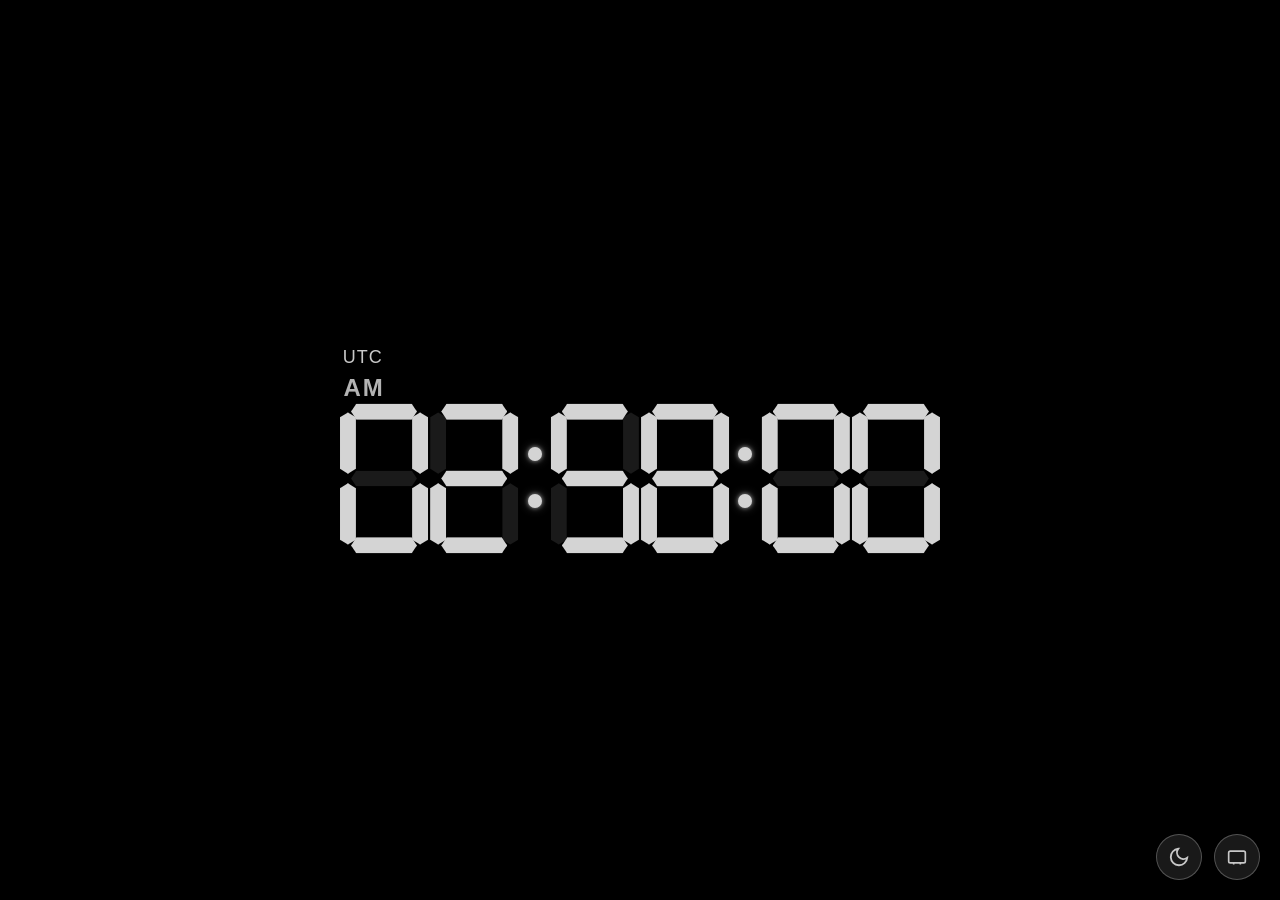
<file: index.html>
<!DOCTYPE html>
<html lang="en">
<head>
  <meta charset="UTF-8">
  <meta name="viewport" content="width=device-width, initial-scale=1.0, maximum-scale=1.0, user-scalable=no">
  <title>Digital Clock</title>
  <link rel="stylesheet" href="style.css">
</head>
<body class="theme-dark">
  <canvas id="trailCanvas"></canvas>

  <div class="clock-wrapper">
    <div class="location" id="location">Detecting location...</div>
    <div class="am-pm" id="ampm">AM</div>
    <div class="clock">
      <div class="digit" id="h1"></div>
      <div class="digit" id="h2"></div>
      <div class="colon">
        <div class="dot"></div>
        <div class="dot"></div>
      </div>
      <div class="digit" id="m1"></div>
      <div class="digit" id="m2"></div>
      <div class="colon">
        <div class="dot"></div>
        <div class="dot"></div>
      </div>
      <div class="digit" id="s1"></div>
      <div class="digit" id="s2"></div>
    </div>
  </div>

  <div class="controls">
    <button id="themeBtn" class="control-btn" title="Change theme">
      <svg id="themeIcon" width="22" height="22" viewBox="0 0 24 24" fill="none" stroke="currentColor" stroke-width="2">
        <path d="M21 12.79A9 9 0 1 1 11.21 3 7 7 0 0 0 21 12.79z"/>
      </svg>
    </button>

    <button id="landscapeBtn" class="control-btn" title="Toggle landscape mode">
      <svg width="20" height="20" viewBox="0 0 24 24" fill="none" stroke="currentColor" stroke-width="2">
        <rect x="2" y="5" width="20" height="14" rx="2"/>
        <path d="M8 19v2M16 19v2"/>
      </svg>
    </button>
  </div>

  <script src="script.js"></script>
</body>
</html>
</file>
<file: style.css>
* {
  margin: 0;
  padding: 0;
  box-sizing: border-box;
}

html, body {
  height: 100%;
  width: 100%;
  overflow: hidden;
  font-family: Arial, Helvetica, sans-serif;
  transition: background 0.5s ease, color 0.4s ease;
}

body {
  display: flex;
  align-items: center;
  justify-content: center;
  position: relative;
  touch-action: none;
}

/* ========== THEMES ========== */
body.theme-dark {
  --bg: #000000;
  --bg-gradient: none;
  --seg-on: #d4d4d4;
  --seg-off: rgba(212, 212, 212, 0.12);
  --seg-glow: rgba(255, 255, 255, 0.5);
  --seg-glow-soft: rgba(220, 220, 220, 0.35);
  --text: #c8c8c8;
  --text-soft: #a0a0a0;
  --btn-bg: rgba(30, 30, 30, 0.85);
  --btn-border: rgba(255, 255, 255, 0.25);
  --btn-hover: rgba(60, 60, 60, 0.95);
  --particle: 220, 230, 255;
  --particle-glow: 180, 200, 255;
  background: var(--bg);
  color: var(--text);
}

body.theme-light {
  --bg: #f0f2f5;
  --bg-gradient: none;
  --seg-on: #222222;
  --seg-off: rgba(34, 34, 34, 0.12);
  --seg-glow: rgba(0, 0, 0, 0.25);
  --seg-glow-soft: rgba(0, 0, 0, 0.12);
  --text: #333333;
  --text-soft: #666666;
  --btn-bg: rgba(255, 255, 255, 0.9);
  --btn-border: rgba(0, 0, 0, 0.15);
  --btn-hover: rgba(240, 240, 240, 0.98);
  --particle: 40, 60, 120;
  --particle-glow: 60, 90, 180;
  background: var(--bg);
  color: var(--text);
}

body.theme-night {
  --bg: #020b1a;
  --bg-gradient: radial-gradient(ellipse at 50% 0%, #0a1f3d 0%, #020b1a 55%, #00050f 100%);
  --seg-on: #7ec8ff;
  --seg-off: rgba(126, 200, 255, 0.1);
  --seg-glow: rgba(126, 200, 255, 0.7);
  --seg-glow-soft: rgba(80, 160, 255, 0.4);
  --text: #a8d4ff;
  --text-soft: #6a9cc8;
  --btn-bg: rgba(10, 25, 50, 0.85);
  --btn-border: rgba(126, 200, 255, 0.3);
  --btn-hover: rgba(20, 45, 80, 0.95);
  --particle: 140, 200, 255;
  --particle-glow: 100, 170, 255;
  background: var(--bg-gradient);
  color: var(--text);
}

#trailCanvas {
  position: fixed;
  top: 0;
  left: 0;
  width: 100%;
  height: 100%;
  z-index: 50;
  pointer-events: none;
}

.clock-wrapper {
  position: relative;
  z-index: 10;
  display: flex;
  flex-direction: column;
  align-items: flex-start;
  gap: 0.12em;
}

.location {
  color: var(--text-soft);
  font-size: clamp(11px, 2.6vw, 18px);
  font-weight: 500;
  letter-spacing: 0.06em;
  margin-left: 0.15em;
  margin-bottom: 0.2em;
  opacity: 0.85;
  text-shadow: 0 0 6px rgba(0, 0, 0, 0.2);
  min-height: 1.2em;
  transition: color 0.4s ease, opacity 0.3s ease;
}

.location.loaded {
  opacity: 1;
  color: var(--text);
}

.am-pm {
  color: var(--text);
  font-size: clamp(13px, 3.2vw, 24px);
  font-weight: 600;
  letter-spacing: 0.08em;
  margin-left: 0.15em;
  opacity: 0.9;
  text-shadow: 0 0 8px rgba(0, 0, 0, 0.15);
  transition: color 0.4s ease;
}

.clock {
  display: flex;
  align-items: center;
  gap: 0.14em;
  --digit-w: clamp(32px, 10.5vw, 88px);
  --digit-h: calc(var(--digit-w) * 1.7);
  --seg: calc(var(--digit-w) * 0.18);
}

/* ========== 7-SEGMENT DIGIT ========== */
.digit {
  position: relative;
  width: var(--digit-w);
  height: var(--digit-h);
}

.digit .seg {
  position: absolute;
  background: var(--seg-on);
  border-radius: 2px;
  opacity: 0.12;
  transition: opacity 0.15s, background 0.4s ease, box-shadow 0.4s ease;
  box-shadow: 0 0 6px var(--seg-glow-soft);
}

.digit .seg.on {
  opacity: 1;
  box-shadow:
    0 0 4px var(--seg-glow),
    0 0 12px var(--seg-glow-soft);
}

/* Horizontal segments (a, g, d) */
.seg.a, .seg.g, .seg.d {
  height: var(--seg);
  width: calc(100% - var(--seg) * 1.4);
  left: calc(var(--seg) * 0.7);
}

.seg.a { top: 0; }
.seg.g { top: 50%; transform: translateY(-50%); }
.seg.d { bottom: 0; }

/* Vertical segments */
.seg.b, .seg.c, .seg.e, .seg.f {
  width: var(--seg);
  height: calc(50% - var(--seg) * 0.85);
}

.seg.b {
  top: calc(var(--seg) * 0.55);
  right: 0;
}

.seg.c {
  bottom: calc(var(--seg) * 0.55);
  right: 0;
}

.seg.e {
  bottom: calc(var(--seg) * 0.55);
  left: 0;
}

.seg.f {
  top: calc(var(--seg) * 0.55);
  left: 0;
}

/* Bevel for realistic 7-segment look */
.seg.a, .seg.g, .seg.d {
  clip-path: polygon(8% 0%, 92% 0%, 100% 50%, 92% 100%, 8% 100%, 0% 50%);
}

.seg.b, .seg.c, .seg.e, .seg.f {
  clip-path: polygon(50% 0%, 100% 8%, 100% 92%, 50% 100%, 0% 92%, 0% 8%);
}

/* ========== COLON ========== */
.colon {
  display: flex;
  flex-direction: column;
  justify-content: center;
  align-items: center;
  gap: calc(var(--digit-h) * 0.22);
  width: calc(var(--digit-w) * 0.32);
  height: var(--digit-h);
  padding-bottom: 2px;
}

.colon .dot {
  width: calc(var(--digit-w) * 0.16);
  height: calc(var(--digit-w) * 0.16);
  background: var(--seg-on);
  border-radius: 50%;
  box-shadow:
    0 0 4px var(--seg-glow),
    0 0 10px var(--seg-glow-soft);
  transition: background 0.4s ease, box-shadow 0.4s ease;
  animation: colonBlink 1s steps(1) infinite;
}

@keyframes colonBlink {
  0%, 100% { opacity: 1; }
  50% { opacity: 0.25; }
}

/* ========== Control buttons ========== */
.controls {
  position: fixed;
  bottom: 20px;
  right: 20px;
  display: flex;
  gap: 12px;
  z-index: 200;
}

.control-btn {
  width: 46px;
  height: 46px;
  border-radius: 50%;
  border: 1px solid var(--btn-border);
  background: var(--btn-bg);
  color: var(--text);
  display: flex;
  align-items: center;
  justify-content: center;
  cursor: pointer;
  transition: background 0.25s, transform 0.15s, border-color 0.4s, color 0.4s;
  backdrop-filter: blur(8px);
  -webkit-tap-highlight-color: transparent;
}

.control-btn:hover,
.control-btn:active {
  background: var(--btn-hover);
  transform: scale(1.07);
}

.control-btn svg {
  pointer-events: none;
}

body.landscape-mode .control-btn {
  opacity: 0.65;
}

/* Mobile landscape sizing */
@media (orientation: landscape) and (max-height: 500px) {
  .clock {
    --digit-w: clamp(36px, 12vh, 78px);
  }
  .am-pm {
    font-size: clamp(11px, 3.5vh, 20px);
  }
  .location {
    font-size: clamp(10px, 2.8vh, 16px);
  }
  .controls {
    bottom: 12px;
    right: 12px;
    gap: 10px;
  }
  .control-btn {
    width: 40px;
    height: 40px;
  }
}

/* Very small screens */
@media (max-width: 380px) {
  .clock {
    --digit-w: clamp(28px, 11vw, 48px);
  }
}
</file>
